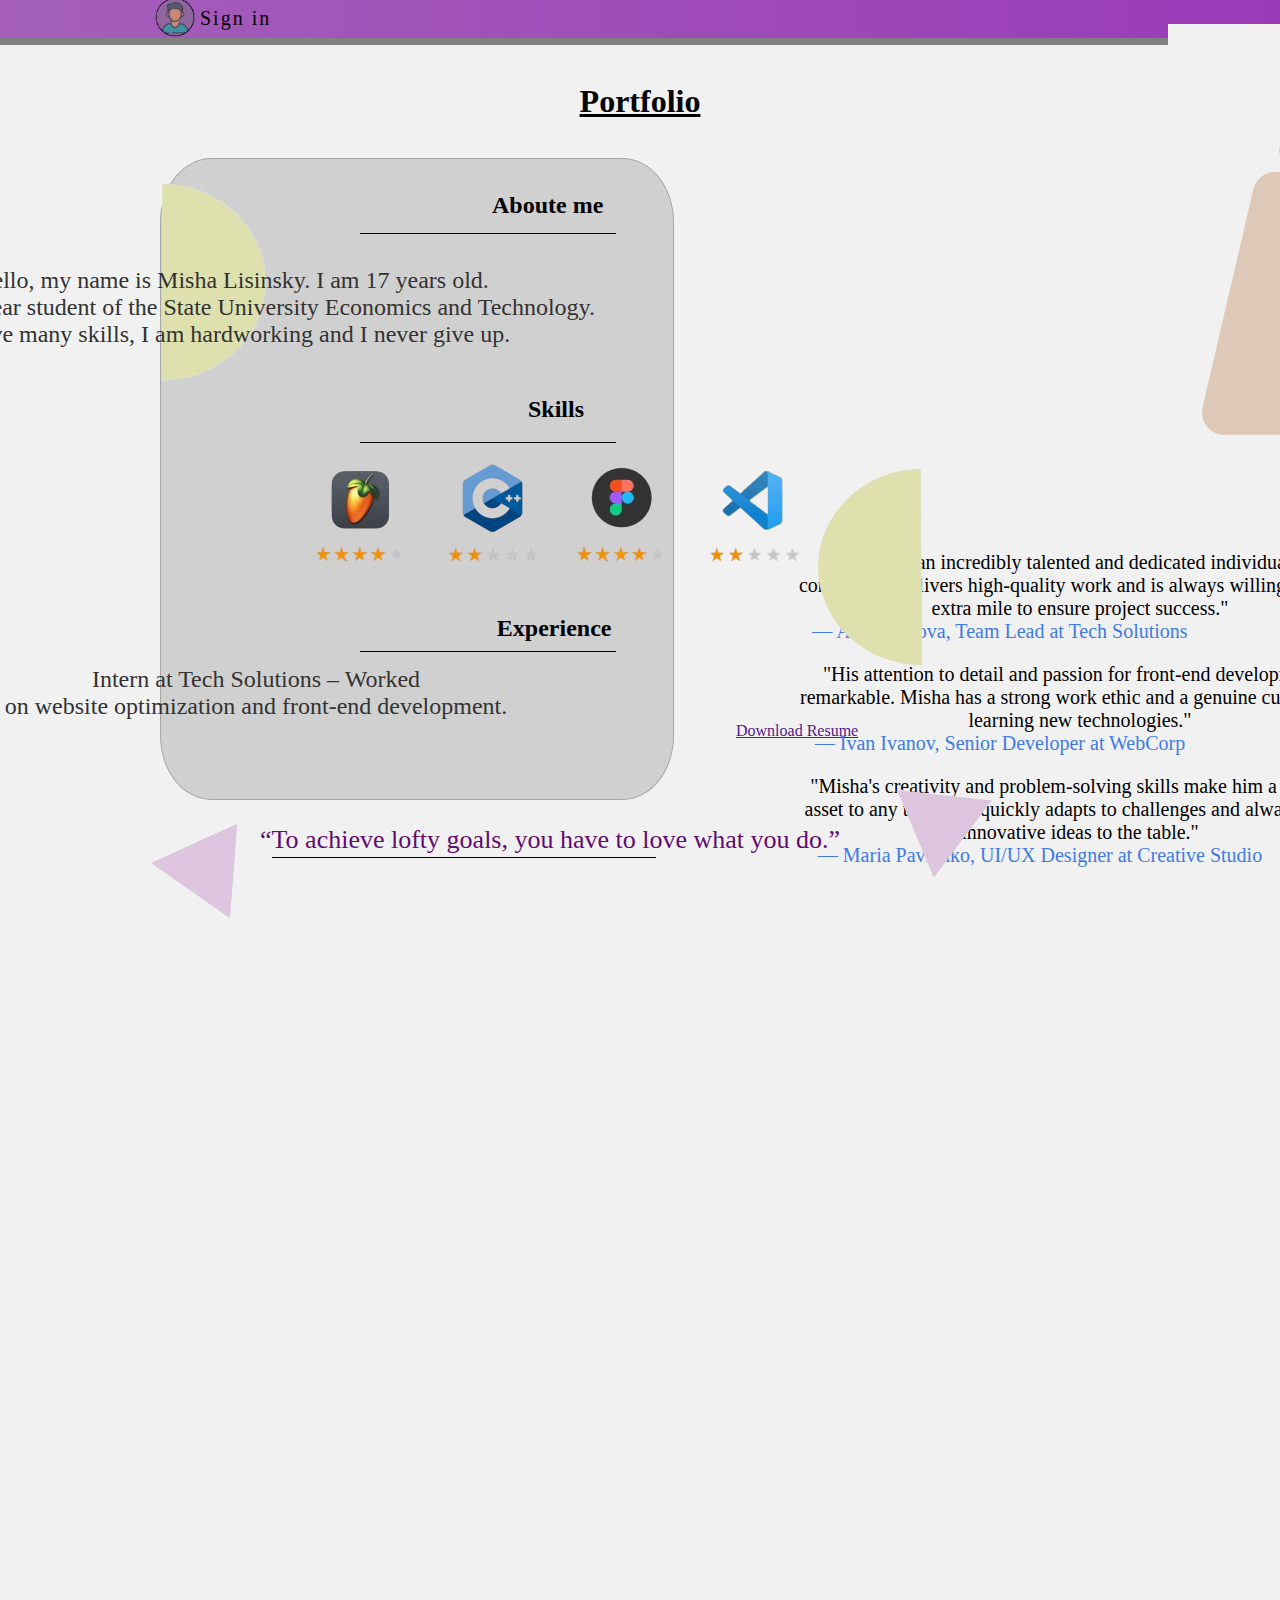
<file: index.html>
<!DOCTYPE html>
<html lang="en" style="overflow-x: hidden; overflow-y: hidden;">
<head>
    <meta charset="UTF-8">
    <meta name="viewport" content="width=device-width, initial-scale=1.0">
    <title>Form</title>
    <link rel="stylesheet" href="style/main.css">
</head>
<body>
 
    <div class="main_head"></div>
    <div>
        <p class="p1"><a href="form.html">Sign in</a></p>
        <p class="p2">About</p>
        <p class="p3">Portfolio</p>
        <p class="p4">Projects</p>
        <p class="p5">Srvices</p>
        <p class="p6">Contact</p>       
    </div>
    <img src="img/icon.png" alt="Download" class="main_img">
    <h1>Portfolio</h1>
    <div class="main_block2"></div>
        <div>
            <h2 class="main_h2">Aboute me</h2>
            <p class="main_p">Hello, my name is Misha Lisinsky. I am 17 years old.<br>
                 I am a first year student of the State University  Economics and Technology.<br>
                 I have many skills, I am hardworking and I never give up.</p>
            <h2 class="main_h2_1">Skills</h2>
            <h2 class="main_h2_2">Experience</h2>
            <p class="main_p_1"> Intern at Tech Solutions – Worked<br> on website optimization and front-end development.</p>
        </div>
        <img src="img/skills.png" alt="Download" class="main_img_1">
                     <div class="main_line"></div>
                        <div class="main_line_1"></div>
        <a href="" target="_blank" class="main_sourse">Download Resume</a>
        <img src="img/Photo.png" alt="Download" class="main_img_2"> 
        <div>
            <p class="main_comments"><b>Сomments:</b></p>
                <p class="main_comments_1">"Misha is an incredibly talented and dedicated individual. He <br>
                    consistently delivers high-quality work and is always willing to go the <br>
                    extra mile to ensure project success."</p>
                        <p class="main_comments_2">— Anna Petrova, Team Lead at Tech Solutions</p>
                    <p class="main_comments_3">"His attention to detail and passion for front-end development is <br>
                         remarkable. Misha has a strong work ethic and a genuine curiosity for <br>
                          learning new technologies."</p>
                            <p class="main_comments_4">— Ivan Ivanov, Senior Developer at WebCorp</p>
                        <p class="main_comments_5">"Misha's creativity and problem-solving skills make him a valuable <br>
                             asset to any team. He quickly adapts to challenges and always brings <br>
                              innovative ideas to the table."</p>
                                <p class="main_comments_6">— Maria Pavlenko, UI/UX Designer at Creative Studio</p>
                            <p class="main_citation">“To achieve lofty goals, you have to love what you do.”</p>
        </div>
            <div class="main_line_2"></div>
                <div>
                    <img src="img/figura_1.png" alt="Download" class="main_figura_1">
                        <img src="img/figura_2.png" alt="Download" class="main_figura_2"> 
                            <img src="img/figura_3.png" alt="Download" class="main_figura_3">
                                <img src="img/figura_4.png" alt="Download" class="main_figura_4">
                                    <img src="img/social.png" alt="Download" class="main_social">
                </div>
                        <div>
                            <button class="main_button"><a href="" target="_blank">Send massege</a></button>
                        </div>
</body>
</html>
</file>
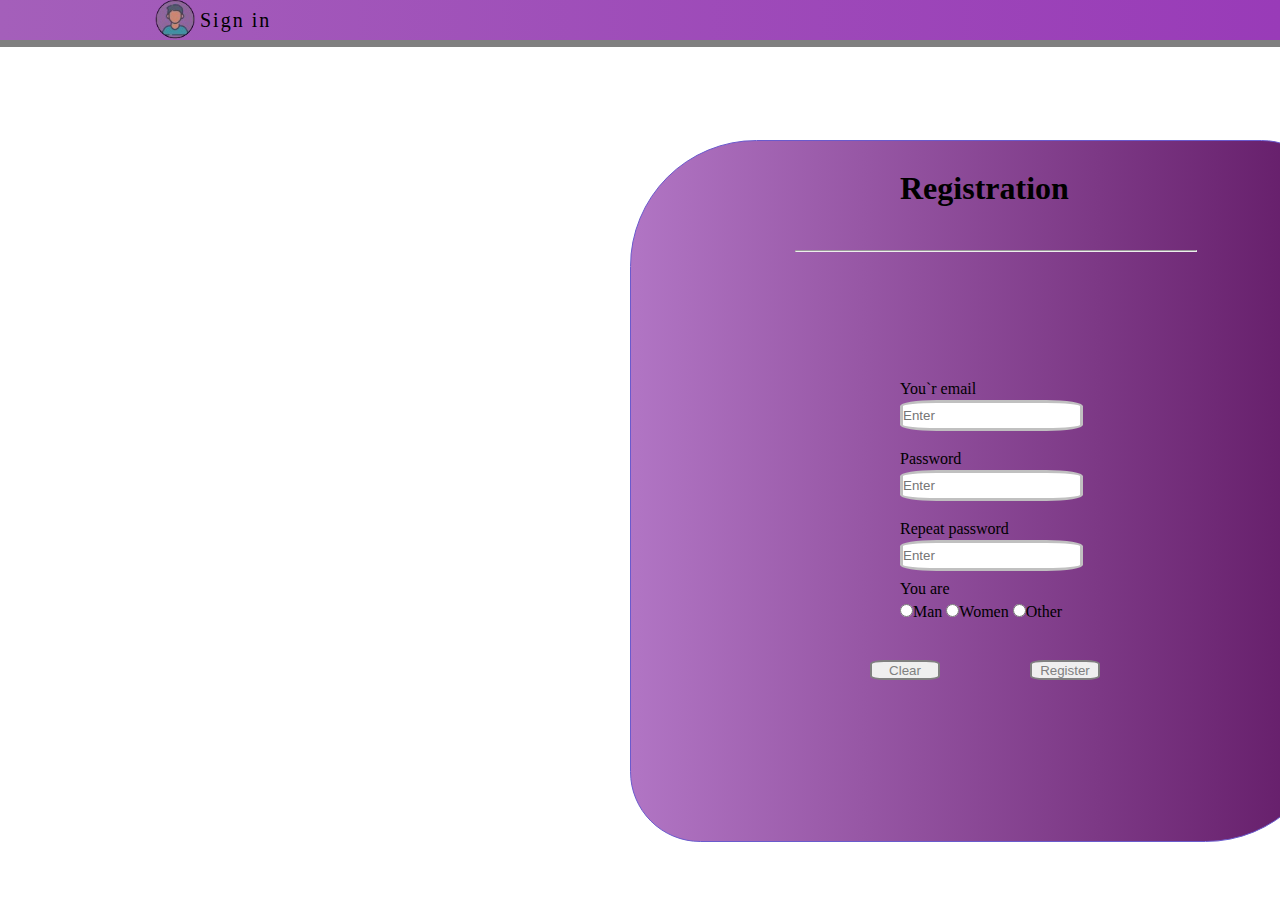
<file: form.html>
<!DOCTYPE html>
<html lang="en" style="overflow-x: hidden;">
<head>
    <meta charset="UTF-8">
    <meta name="viewport" content="width=device-width, initial-scale=1.0">
    <title>Form</title>
    <link rel="stylesheet" href="style/css.css">
</head>
<body>

        <h1 class="rg">Registration</h1>

        <div class="main_block"></div>
        <div class="main_fon"></div>
        <hr>

    <form>
        <div>
        <label for="Memail" class="label1"><p>You`r email</p></label>
        <input type="email" name="Memail" required placeholder="Enter" class="input1">
        </div>

        <div >
        <label for="Ypassword" class="label2">Password</label>
        <input type="password" name="Ypassword" required placeholder="Enter" class="input2">
        </div>

        <div>
        <label for="Memail" class="label3">Repeat password</label>
        <input type="password" name="Ypassword2" required placeholder="Enter" class="input3">
        </div>

        <div>
            <input type="reset" value="Clear" class="main_button1">
        </div>

            <div class="main_rad">
                <label class="label4">You are</label><br>
                <input type="radio" name="main_radio">Man
                <input type="radio" name="main_radio">Women
                <input type="radio" name="main_radio">Other
            </div>
    </form>

    <div>
        <button class="main_button">Register</button>
    </div>
    
    <div class="main_head"></div>
    <div class="main_block1"></div>

    <div>
        <p class="p1">Sign in</p>
        <p class="p2">About</p>
        <p class="p3"><a href="index.html">Portfolio</a></p>
        <p class="p4">Projects</p>
        <p class="p5">Srvices</p>
        <p class="p6">Contact</p>       
    </div>
    <img src="img/icon.png" alt="Download" class="main_img">
    <img src="img/menu.png" alt="Download" class="main_img1">
</body>
</html>
</file>
<file: style/main.css>
*{
    padding: 0;
    margin: 0;
}
body{
    background-color: #f1f1f1;
}

.main_head{
    position: relative;
    bottom: 2px;
    width: 100%;
    height: 40px;
    background: linear-gradient(90deg, #a45fba, #993bb8);
    border-bottom: 7px solid gray;
    
}


.p1, .p2, .p3, .p4, .p5, .p6{
    position: relative;
    z-index: 4;
    font-size: 20px;
    letter-spacing: 2px;
}

.p1:hover, .p2:hover, .p3:hover, .p4:hover, .p5:hover, .p6:hover{
    text-decoration: underline;
    cursor: pointer;
    

}
.p1{
    bottom: 40px;
    left: 200px;
}
.p2{
    bottom: 63px;
    left: 1350px;
}
.p3{
    bottom: 86px;
    left: 1430px;
}
.p4{
    bottom: 110px;
    left: 1540px;
    
}
.p5{
    bottom: 133px;
    left: 1640px;
}
.p6{
    bottom: 157px;
    left: 1730px;
}
.main_img{
    z-index: 5;
    width: 65px;
    position: relative;
    bottom: 190px;
    left: 140px;
    cursor: pointer;
}

h1{
    display: flex;
    justify-content: center;
    position: relative;
    bottom: 150px;
    text-decoration: underline;

}

.main_block2{
    width: 40%;
    height: 40em;
    background-color: #868686;
    position: relative;
    left: 10em;
    bottom: 7em;
    opacity: 0.3;
    border: 1px solid black;
    border-radius: 10%;
}

.main_h2{
    position: relative;
    bottom: 30em;
    left: 20.5em;
}
.main_h2_1{
    position: relative;
    bottom: 26em;
    left: 22em;
}
.main_h2_2{
    position: relative;
    bottom: 18em;
    left: 20.7em;
}
.main_p{
    font-size: 24px;
    position: relative;
    bottom: 28em;
    right: 17em;
    text-align: center;
    color: #333333;
    z-index: 1;
}
.main_img_1{
    position: relative;
    bottom: 42em;
    left: 16em;
}
.main_p_1{
    font-size: 24px;
    position: relative;
    text-align: center;
    bottom: 17em;
    right: 16em;
    color: #333333;
}
.main_line{
    position: relative;
    width: 20%;
    height: 13em;
    bottom: 64em;
    left: 22.5em;
    border-top: 1px solid black;
    border-bottom: 1px solid;
}
.main_line_1{
    position: relative;
    width: 20%;
    height: 1em;
    border-bottom: 1px solid black;
    bottom: 52em;
    left: 22.5em;
}
.main_sourse{
    position: absolute;
    bottom: 10em;
    left: 46em;
}
.main_img_2{
    position: absolute;
    left: 73em;
    bottom: 28em;
}

.main_comments_1, .main_comments_2, .main_comments_3,
.main_comments_4, .main_comments_5, .main_comments_6{
    position: relative;
    font-size: 20px;
    text-align: center;
    
}
.main_comments{
    position: relative;
    font-size: 24px;
    left: 56em;
    bottom: 41em;
}
.main_comments_1{
    bottom: 48em;
    left: 22em;
}
.main_comments_2{
    bottom: 48em;
    left: 18em;
    color: #407be3;
}
.main_comments_3{
    bottom: 47em;
    left: 22em;
}
.main_comments_4{
    bottom: 47em;
    left: 18em;
    color: #407be3;
}
.main_comments_5{
    bottom: 46em;
    left: 22em;
}
.main_comments_6{
    bottom: 46em;
    left: 20em;
    color: #407be3;
}
.main_citation{
    position: relative;
    font-size: 26px;
    bottom: 37em;
    left: 10em;
    color: #610B73;
}
.main_line_2{
    position: relative;
    width: 30%;
    height: 1em;
    border-bottom: 1px solid black;
    bottom: 61em;
    left: 17em;
}

.main_figura_1, .main_figura_2,
.main_figura_3, .main_figura_4,
.main_social{
    position: absolute;
}
.main_figura_1{
    bottom: 14em;
    left: 50.6em;
}
.main_figura_2{
    z-index: 0;
    bottom: 32em;
    left: 8.9em;
}
.main_figura_3{
    bottom: -2em;
    left: 9em;
}
.main_figura_4{
    bottom: 1em;
    left: 55em;
}
.main_social{
    bottom: 1em;
    left: 106em;
}
.main_social:hover{
    cursor: pointer;
}
.main_button{
    background-color: #866099;
    border: 2px solid black;
    width: 130px;
    height: 30px;
    border-radius: 20%;
    position: absolute;
    bottom: 35em;
    left: 110em;
}
.main_button:hover{
    background-color: #543b61;
    color: gray;
    text-decoration-color: gray;
}
div a{
    text-decoration-color: white;
    color: white;
}
p a{
    text-decoration: none;
    color: black;
}
</file>
<file: style/css.css>
*{
    padding: 0;
    margin: 0;
}

.main_block{
    height: 700px;
    width: 700px;
    background: linear-gradient(90deg, #B175C4, #621A66);
    position: absolute;
    z-index: 1;
    left: 630px;
    top: 140px;
    border-radius: 18% 10% 18% 10%;
    border: 1.7px solid slateblue;
   
}


.rg{
    position: absolute;
    z-index: 2;
    left: 900px;
    top:170px;
}


.input1{
    position: absolute;
    left: 900px;
    top: 400px;
}
.input2{
    position: absolute;
    left: 900px;
    top: 470px;
}   
.input3{
    position: absolute;
    left: 900px;
    top: 540px;
}

.input1, .input2, .input3, .main_button, .main_button1, hr , label, .main_head, .main_rad{
    z-index: 3;
    
}

.main_button{
    width: 70px;
    height: 20px;
    position: absolute;
    left: 1030px;
    top: 660px;
    color: gray;
    border: 2px solid gray;
    border-radius: 20%;
    
}
.main_button1{
    width: 70px;
    height: 20px;
    position: absolute;
    left: 870px;
    top: 660px;
    color: gray;
    border: 2px solid gray;
    border-radius: 20%;
}

.main_button:hover, .main_button1:hover{
    color: black;
    border: black;
    border-radius: 10%;
}


.input1, .input2, .input3{
    height: 25px;
    border-radius: 20%;
    border: 3px solid silver;

}

.input1:hover, .input2:hover, .input3:hover{
    border: 3px solid black;
    color: black;
}


hr{
    position: relative;
    top: 250px;
    width: 400px;
    left: 795px;
    color: black;
        
     
}


.label1{
    position: absolute;
    left: 900px;
    top: 380px;
}
.label2{
    position: absolute;
    left: 900px;
    top: 450px;
    flex-wrap: wrap;
    flex: 1 1 100px;
}
.label3{
    position: absolute;
    left: 900px;
    top: 520px;
}
.label4{
    position: relative;
    bottom: 5px;
}

.main_head{
    position: relative;
    bottom: 2px;
    width: 100%;
    height: 40px;
    background: linear-gradient(90deg, #a45fba, #993bb8);
    border-bottom: 7px solid gray;
    
}

.main_rad{
    position: absolute;
    left: 900px;
    top: 585px;
}

.p1, .p2, .p3, .p4, .p5, .p6{
    position: relative;
    z-index: 4;
    font-size: 20px;
    letter-spacing: 2px;
    flex-wrap: wrap;
    flex: 1 1 100px;
}

.p1:hover, .p2:hover, .p3:hover, .p4:hover, .p5:hover, .p6:hover{
    text-decoration: underline;
    cursor: pointer;
    

}

.p1{
    bottom: 40px;
    left: 200px;
}

.p2{
    bottom: 63px;
    left: 1350px;
}

.p3{
    bottom: 86px;
    left: 1430px;
}

.p4{
    bottom: 110px;
    left: 1540px;
    
}

.p5{
    bottom: 133px;
    left: 1640px;
}

.p6{
    bottom: 157px;
    left: 1730px;
}

.main_img{
    z-index: 5;
    width: 65px;
    position: relative;
    bottom: 190px;
    left: 140px;
    cursor: pointer;
    
}
.main_img1{
    display: none;
}
a{
    text-decoration: none;
    color: black;
}


@media (max-width: 400px){
    .main_block{
        height: 500px;
        width: 350px;
        left: 30px;
    }   
    .rg{
        left: 130px;
    }
    hr{
        top: 230px;
        width: 200px;
        left: 120px;  
    }
    .input1{
        left: 120px;
        top: 270px;
    }
    .input2{
        left: 120px;
        top: 340px;
    }   
    .input3{
        left: 120px;
        top: 410px;
    }
    
    .label1{
        left: 120px;
        top: 250px;
    }
    .label2{
        left: 120px;
        top: 320px;
    }
    .label3{
        left: 120px;
        top: 390px;
    }
    .main_rad{
        left: 120px;
        top: 460px;
    }
    .main_button{
        left: 250px;
        top: 560px;
        
    }
    .main_button1{
        left: 100px;
        top: 560px;
}

.p1{
    bottom: 40px;
    left: 70px;
}
.p2, .p3, .p4, .p5, .p6{
    display: none;
}
.main_img{
    width: 65px;
    top: -74px;
    left: 10px; 
}
.main_img1{
    display: block;
    position: relative;
    z-index: 4;
    width: 60px;
    bottom: 130px;
    left: 320px;
}


}
</file>
